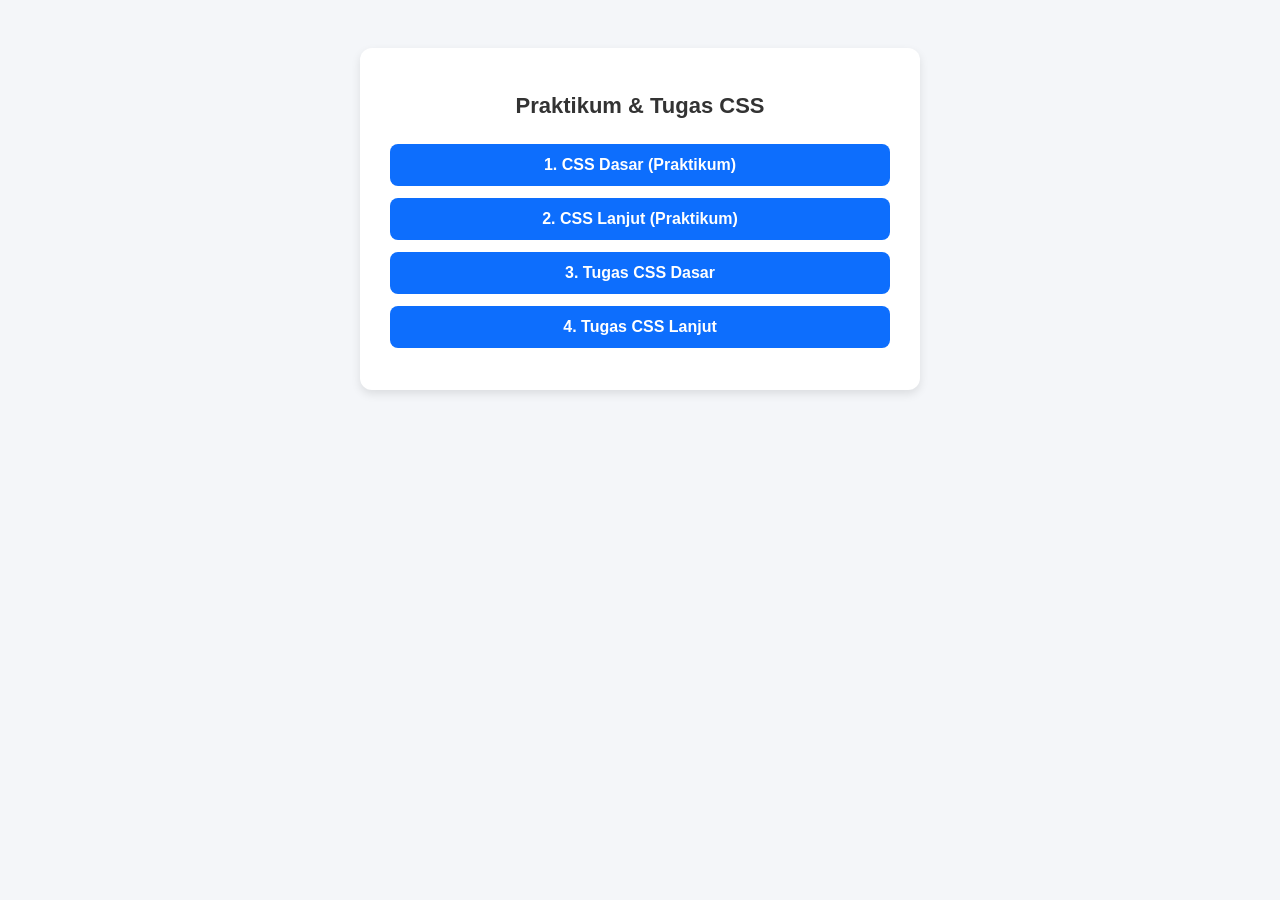
<file: index.html>
<!DOCTYPE html>
<html lang="id">
<head>
    <meta charset="UTF-8">
    <meta name="viewport" content="width=device-width, initial-scale=1.0">
    <title>Daftar Tugas & Praktikum CSS</title>
    <style>
        body {
            font-family: Arial, sans-serif;
            background-color: #f4f6f9;
            padding: 40px 20px;
            text-align: center;
        }
        .container {
            max-width: 500px;
            margin: 0 auto;
            background: white;
            padding: 30px;
            border-radius: 12px;
            box-shadow: 0 4px 10px rgba(0,0,0,0.1);
        }
        h1 {
            font-size: 22px;
            color: #333;
            margin-bottom: 25px;
        }
        .btn {
            display: block;
            padding: 12px 20px;
            margin: 12px 0;
            background-color: #0d6efd;
            color: white;
            text-decoration: none;
            border-radius: 8px;
            font-weight: bold;
            transition: 0.2s;
        }
        .btn:hover {
            background-color: #0b5ed7;
        }
    </style>
</head>
<body>

    <div class="container">
        <h1>Praktikum & Tugas CSS</h1>
        <a class="btn" href="./CSS Dasar/aturan_dasar_css.html" target="_blank">1. CSS Dasar (Praktikum)</a>
        <a class="btn" href="./CSS Lanjut/index.html" target="_blank">2. CSS Lanjut (Praktikum)</a>
        <a class="btn" href="./Tugas CSS Dasar/horizontal_nav.html" target="_blank">3. Tugas CSS Dasar</a>
        <a class="btn" href="./Tugas CSS Lanjut/index.html" target="_blank">4. Tugas CSS Lanjut</a>
    </div>

</body>
</html>
</file>
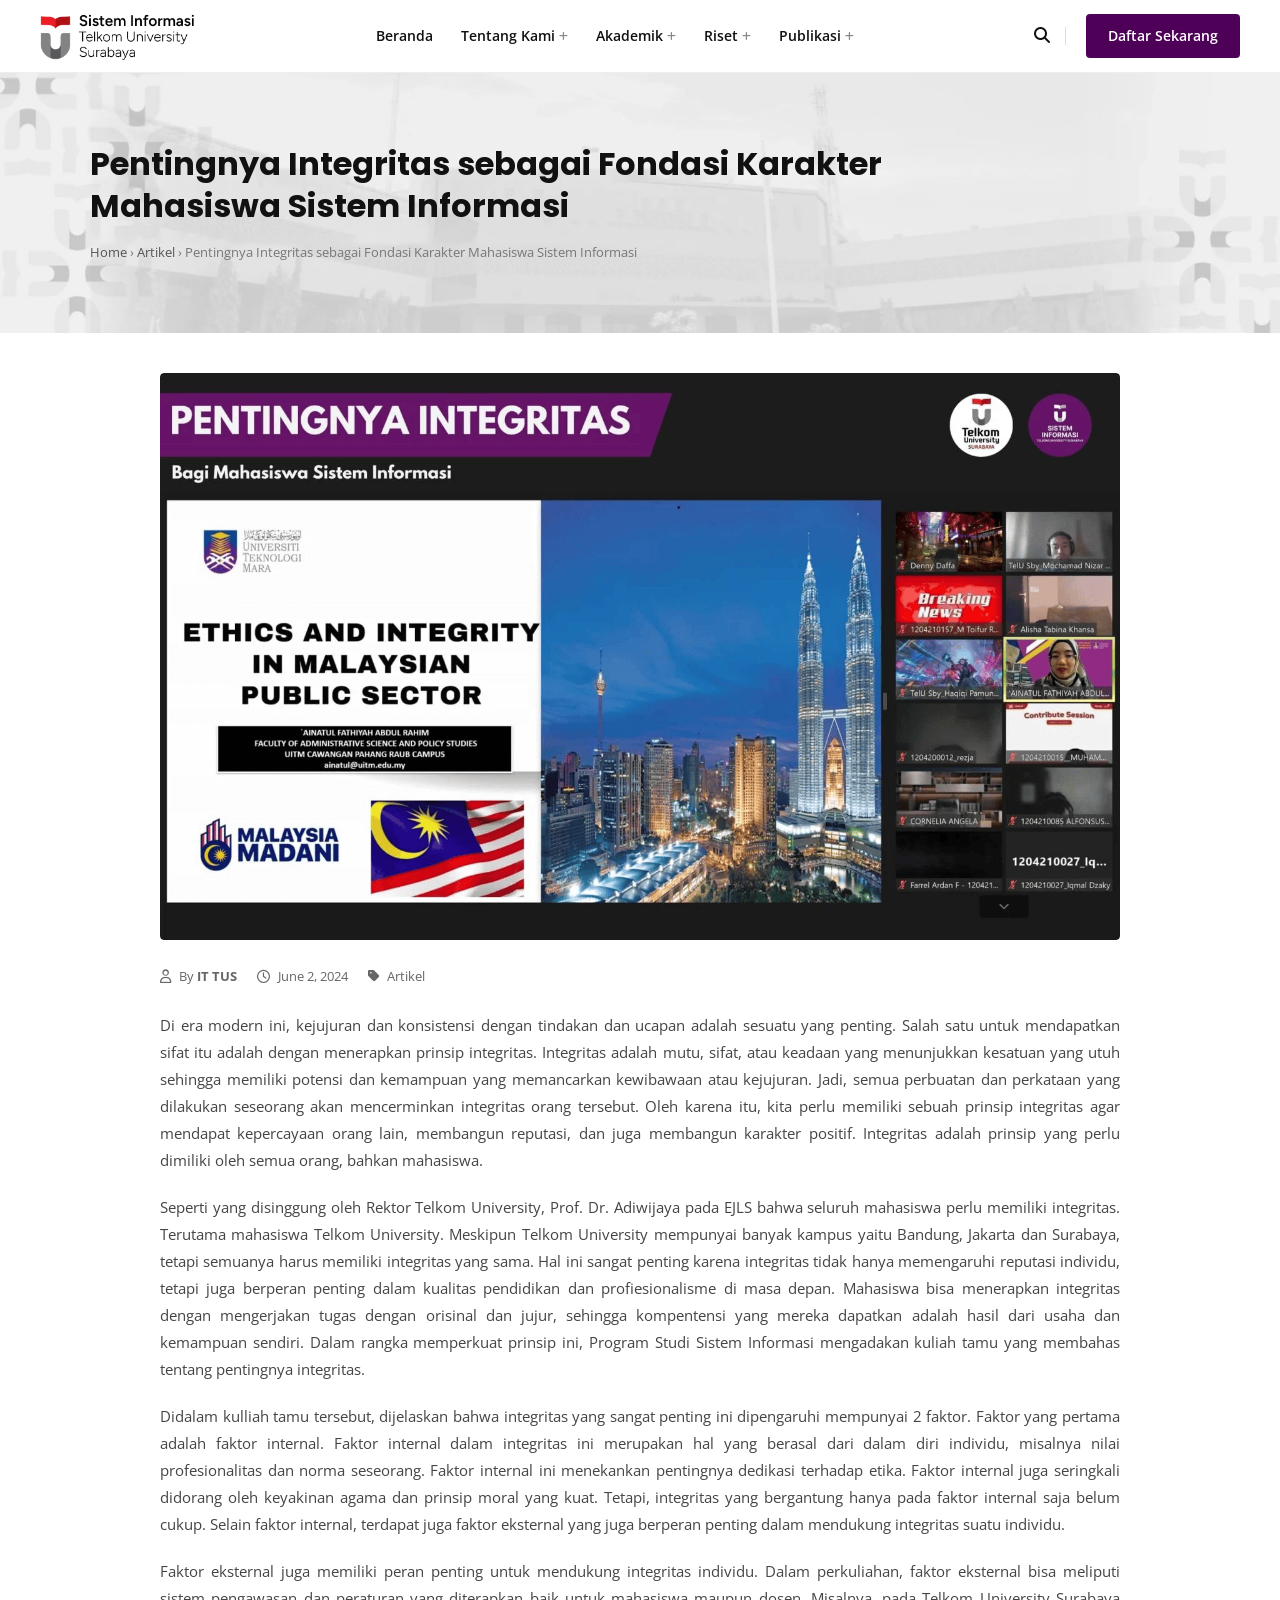
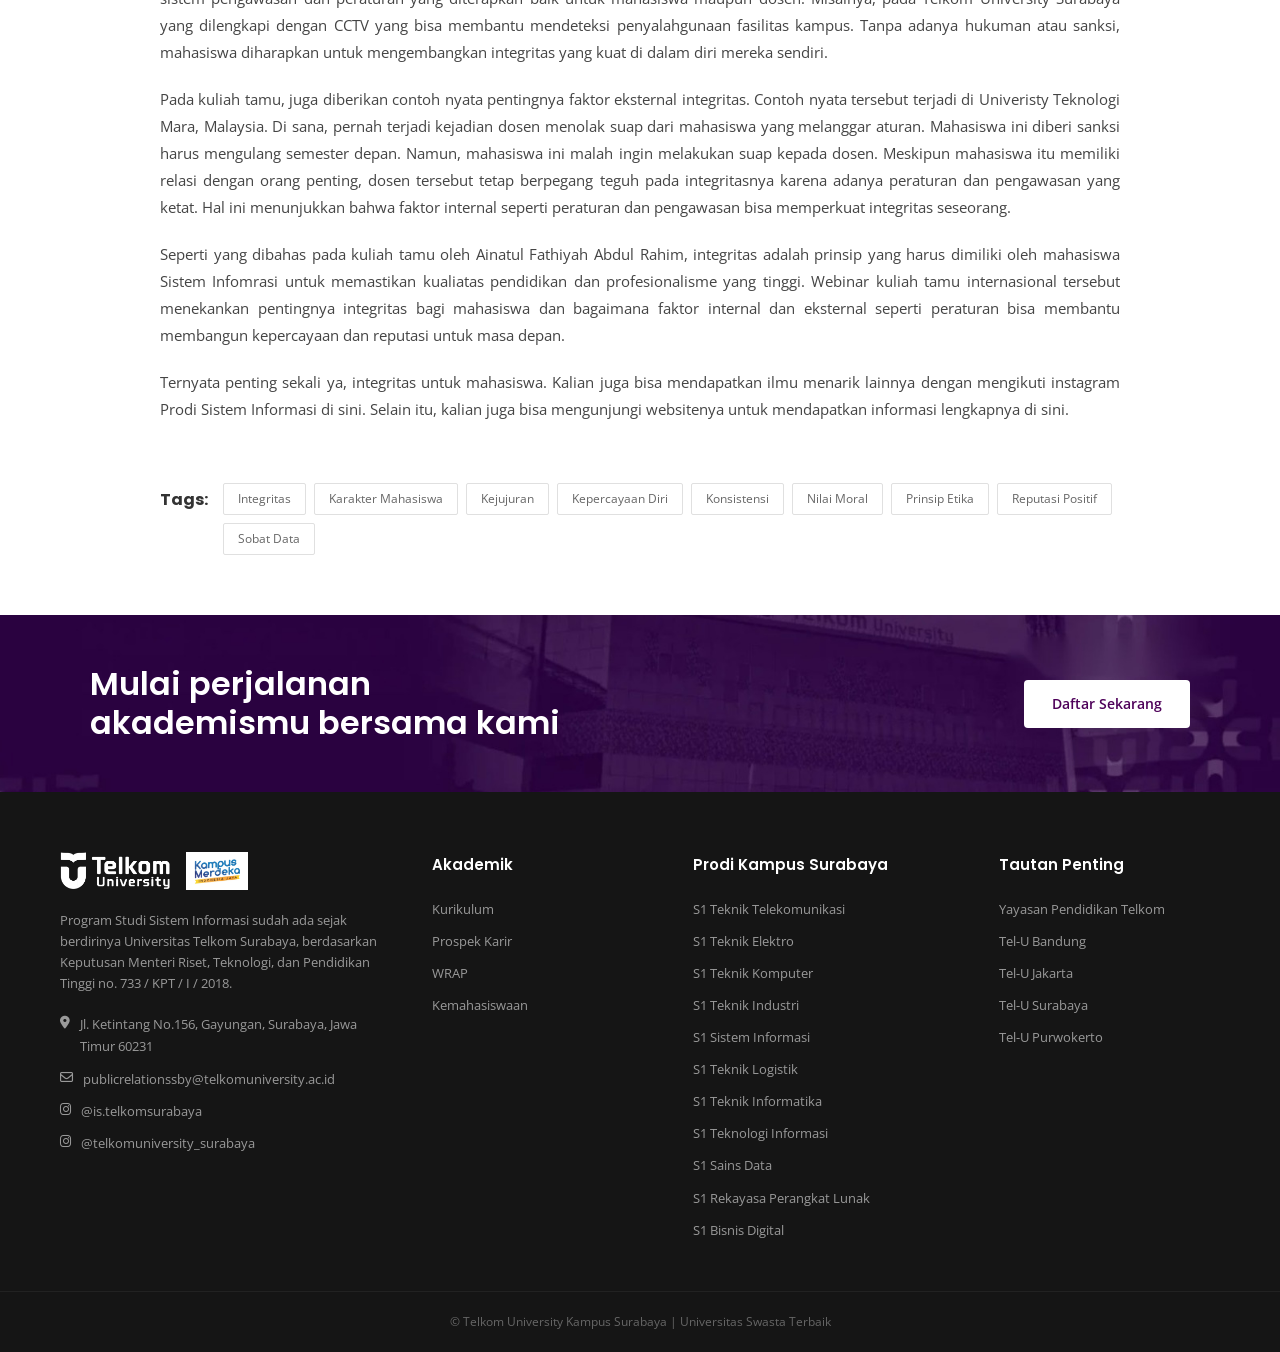
<file: Tugas CSS Lanjut/index.html>
<!DOCTYPE html>
<html lang="id">
<head>
    <meta charset="UTF-8">
    <meta name="viewport" content="width=device-width, initial-scale=1.0">
    <title>Pentingnya Integritas sebagai Fondasi Karakter Mahasiswa Sistem Informasi</title>
    <link rel="preconnect" href="https://fonts.googleapis.com">
    <link rel="preconnect" href="https://fonts.gstatic.com" crossorigin>
    <link href="https://fonts.googleapis.com/css2?family=Open+Sans:ital,wght@0,400;0,600;0,700;1,400&family=Poppins:wght@500;600;700&display=swap" rel="stylesheet">
    <link rel="stylesheet" href="https://cdnjs.cloudflare.com/ajax/libs/font-awesome/6.4.0/css/all.min.css">
    <link rel="stylesheet" href="assets/style.css">
</head>
<body>

    <!--- 1. Header --->
    <header class="main-header">
        <div class="header-container">
            <div class="logo-area">
                <img src="assets/logo_SI.png" alt="Logo Sistem Informasi Telkom University Surabaya" class="logo-img">            
            </div>
            <nav class="nav-menu">
                <a href="#">Beranda</a>
                <a href="#">Tentang Kami <i class="fa-solid fa-plus icon-plus"></i></a>
                <a href="#">Akademik <i class="fa-solid fa-plus icon-plus"></i></a>
                <a href="#">Riset <i class="fa-solid fa-plus icon-plus"></i></a>
                <a href="#">Publikasi <i class="fa-solid fa-plus icon-plus"></i></a>
            </nav>

            <div class="header-right">
                <button class="search-btn"><i class="fa-solid fa-magnifying-glass"></i></button>
                <a href="#" class="btn-daftar">Daftar Sekarang</a>
            </div>
        </div>
    </header>

    <!-- 2. Hero Title Section dengan Background Overlay -->
    <section class="hero-section">
        <div class="hero-overlay"></div>
        <div class="hero-content">
            <h1>Pentingnya Integritas sebagai Fondasi Karakter Mahasiswa Sistem Informasi</h1>
            <div class="breadcrumb">
                <a href="#">Home</a> &rsaquo;
                <a href="#">Artikel</a> &rsaquo;
                <span>Pentingnya Integritas sebagai Fondasi Karakter Mahasiswa Sistem Informasi</span>
            </div>
        </div>
    </section>

    <!-- 3. Main Article Content Container -->
    <main class="content-wrapper">
        <article class="article-container">
            
            <!-- Featured Image/Banner -->
            <div class="featured-banner">
                <img src="assets/mentahan_pentingnyaintegritas.png" alt="Pentingnya Integritas Bagi Mahasiswa Sistem Informasi">
            </div>

            <!-- Meta Post Info -->
            <div class="post-meta">
                <span><i class="fa-regular fa-user"></i> By <strong>IT TUS</strong></span>
                <span><i class="fa-regular fa-clock"></i> June 2, 2024</span>
                <span><i class="fa-solid fa-tag"></i> Artikel</span>
            </div>

            <!-- Paragraf Isi Artikel -->
            <div class="article-text">
                <p>Di era modern ini, kejujuran dan konsistensi dengan tindakan dan ucapan adalah sesuatu yang penting. Salah satu untuk mendapatkan sifat itu adalah dengan menerapkan prinsip integritas. Integritas adalah mutu, sifat, atau keadaan yang menunjukkan kesatuan yang utuh sehingga memiliki potensi dan kemampuan yang memancarkan kewibawaan atau kejujuran. Jadi, semua perbuatan dan perkataan yang dilakukan seseorang akan mencerminkan integritas orang tersebut. Oleh karena itu, kita perlu memiliki sebuah prinsip integritas agar mendapat kepercayaan orang lain, membangun reputasi, dan juga membangun karakter positif. Integritas adalah prinsip yang perlu dimiliki oleh semua orang, bahkan mahasiswa.</p>

                <p>Seperti yang disinggung oleh Rektor Telkom University, Prof. Dr. Adiwijaya pada EJLS bahwa seluruh mahasiswa perlu memiliki integritas. Terutama mahasiswa Telkom University. Meskipun Telkom University mempunyai banyak kampus yaitu Bandung, Jakarta dan Surabaya, tetapi semuanya harus memiliki integritas yang sama. Hal ini sangat penting karena integritas tidak hanya memengaruhi reputasi individu, tetapi juga berperan penting dalam kualitas pendidikan dan profiesionalisme di masa depan. Mahasiswa bisa menerapkan integritas dengan mengerjakan tugas dengan orisinal dan jujur, sehingga kompentensi yang mereka dapatkan adalah hasil dari usaha dan kemampuan sendiri. Dalam rangka memperkuat prinsip ini, Program Studi Sistem Informasi mengadakan kuliah tamu yang membahas tentang pentingnya integritas.</p>
                
                <p>Didalam kulliah tamu tersebut, dijelaskan bahwa integritas yang sangat penting ini dipengaruhi mempunyai 2 faktor. Faktor yang pertama adalah faktor internal. Faktor internal dalam integritas ini merupakan hal yang berasal dari dalam diri individu, misalnya nilai profesionalitas dan norma seseorang. Faktor internal ini menekankan pentingnya dedikasi terhadap etika. Faktor internal juga seringkali didorang oleh keyakinan agama dan prinsip moral yang kuat. Tetapi, integritas yang bergantung hanya pada faktor internal saja belum cukup. Selain faktor internal, terdapat juga faktor eksternal yang juga berperan penting dalam mendukung integritas suatu individu.</p>
                
                <p>Faktor eksternal juga memiliki peran penting untuk mendukung integritas individu. Dalam perkuliahan, faktor eksternal bisa meliputi sistem pengawasan dan peraturan yang diterapkan baik untuk mahasiswa maupun dosen. Misalnya, pada Telkom University Surabaya yang dilengkapi dengan CCTV yang bisa membantu mendeteksi penyalahgunaan fasilitas kampus. Tanpa adanya hukuman atau sanksi, mahasiswa diharapkan untuk mengembangkan integritas yang kuat di dalam diri mereka sendiri.</p>
                
                <p>Pada kuliah tamu, juga diberikan contoh nyata pentingnya faktor eksternal integritas. Contoh nyata tersebut terjadi di Univeristy Teknologi Mara, Malaysia. Di sana, pernah terjadi kejadian dosen menolak suap dari mahasiswa yang melanggar aturan. Mahasiswa ini diberi sanksi harus mengulang semester depan. Namun, mahasiswa ini malah ingin melakukan suap kepada dosen. Meskipun mahasiswa itu memiliki relasi dengan orang penting, dosen tersebut tetap berpegang teguh pada integritasnya karena adanya peraturan dan pengawasan yang ketat. Hal ini menunjukkan bahwa faktor internal seperti peraturan dan pengawasan bisa memperkuat integritas seseorang.</p>

                <p>Seperti yang dibahas pada kuliah tamu oleh Ainatul Fathiyah Abdul Rahim, integritas adalah prinsip yang harus dimiliki oleh mahasiswa Sistem Infomrasi untuk memastikan kualiatas pendidikan dan profesionalisme yang tinggi. Webinar kuliah tamu internasional tersebut menekankan pentingnya integritas bagi mahasiswa dan bagaimana faktor internal dan  eksternal seperti peraturan bisa membantu membangun kepercayaan dan reputasi untuk masa depan.</p>

                <p>Ternyata penting sekali ya, integritas untuk mahasiswa. Kalian juga bisa mendapatkan ilmu menarik lainnya dengan mengikuti instagram Prodi Sistem Informasi di sini. Selain itu, kalian juga bisa mengunjungi websitenya untuk mendapatkan informasi lengkapnya di sini.</p>
            </div>

            <!-- Section Tags -->
            <div class="tags-section">
                <span class="tag-title">Tags:</span>
                <div class="tags-list">
                    <a href="#">Integritas</a>
                    <a href="#">Karakter Mahasiswa</a>
                    <a href="#">Kejujuran</a>
                    <a href="#">Kepercayaan Diri</a>
                    <a href="#">Konsistensi</a>
                    <a href="#">Nilai Moral</a>
                    <a href="#">Prinsip Etika</a>
                    <a href="#">Reputasi Positif</a>
                    <a href="#">Sobat Data</a>
                </div>
            </div>

        </article>
    </main>

    <!-- 4. CTA Banner (Mulai Perjalanan Akademismu) -->
    <section class="cta-banner">
        <div class="cta-container">
            <h2>Mulai perjalanan<br>akademismu bersama kami</h2>
            <a href="#" class="btn-cta">Daftar Sekarang</a>
        </div>
    </section>

    <!-- 5. Main Footer Grid -->
    <footer class="site-footer">
        <div class="footer-container">
            <!-- Kolom 1: Profil Prodi -->
            <div class="footer-col brand-col">
                <div class="footer-logos">
                    <img src="assets/logo_Telu.png" alt="Logo Telkom University" class="logo-telu">
                    <img src="assets/logo_kampusmerdeka.png" alt="Logo Kampus Merdeka" class="logo-merdeka">
                </div>
                <p class="desc">Program Studi Sistem Informasi sudah ada sejak berdirinya Universitas Telkom Surabaya, berdasarkan Keputusan Menteri Riset, Teknologi, dan Pendidikan Tinggi no. 733 / KPT / I / 2018.</p>
                
                <ul class="contact-info">
                    <li><i class="fa-solid fa-location-dot"></i> Jl. Ketintang No.156, Gayungan, Surabaya, Jawa Timur 60231</li>
                    <li><i class="fa-regular fa-envelope"></i> publicrelationssby@telkomuniversity.ac.id</li>
                    <li><i class="fa-brands fa-instagram"></i> @is.telkomsurabaya</li>
                    <li><i class="fa-brands fa-instagram"></i> @telkomuniversity_surabaya</li>
                </ul>
            </div>

            <!-- Kolom 2: Akademik -->
            <div class="footer-col">
                <h3>Akademik</h3>
                <ul>
                    <li><a href="#">Kurikulum</a></li>
                    <li><a href="#">Prospek Karir</a></li>
                    <li><a href="#">WRAP</a></li>
                    <li><a href="#">Kemahasiswaan</a></li>
                </ul>
            </div>

            <!-- Kolom 3: Prodi Kampus Surabaya -->
            <div class="footer-col">
                <h3>Prodi Kampus Surabaya</h3>
                <ul>
                    <li><a href="#">S1 Teknik Telekomunikasi</a></li>
                    <li><a href="#">S1 Teknik Elektro</a></li>
                    <li><a href="#">S1 Teknik Komputer</a></li>
                    <li><a href="#">S1 Teknik Industri</a></li>
                    <li><a href="#">S1 Sistem Informasi</a></li>
                    <li><a href="#">S1 Teknik Logistik</a></li>
                    <li><a href="#">S1 Teknik Informatika</a></li>
                    <li><a href="#">S1 Teknologi Informasi</a></li>
                    <li><a href="#">S1 Sains Data</a></li>
                    <li><a href="#">S1 Rekayasa Perangkat Lunak</a></li>
                    <li><a href="#">S1 Bisnis Digital</a></li>
                </ul>
            </div>

            <!-- Kolom 4: Tautan Penting -->
            <div class="footer-col">
                <h3>Tautan Penting</h3>
                <ul>
                    <li><a href="#">Yayasan Pendidikan Telkom</a></li>
                    <li><a href="#">Tel-U Bandung</a></li>
                    <li><a href="#">Tel-U Jakarta</a></li>
                    <li><a href="#">Tel-U Surabaya</a></li>
                    <li><a href="#">Tel-U Purwokerto</a></li>
                </ul>
            </div>
        </div>

        <!-- Copyright Bar Bottom -->
        <div class="copyright-bar">
            <p>&copy; Telkom University Kampus Surabaya | Universitas Swasta Terbaik</p>
        </div>
    </footer>

</body>
</html>
</file>
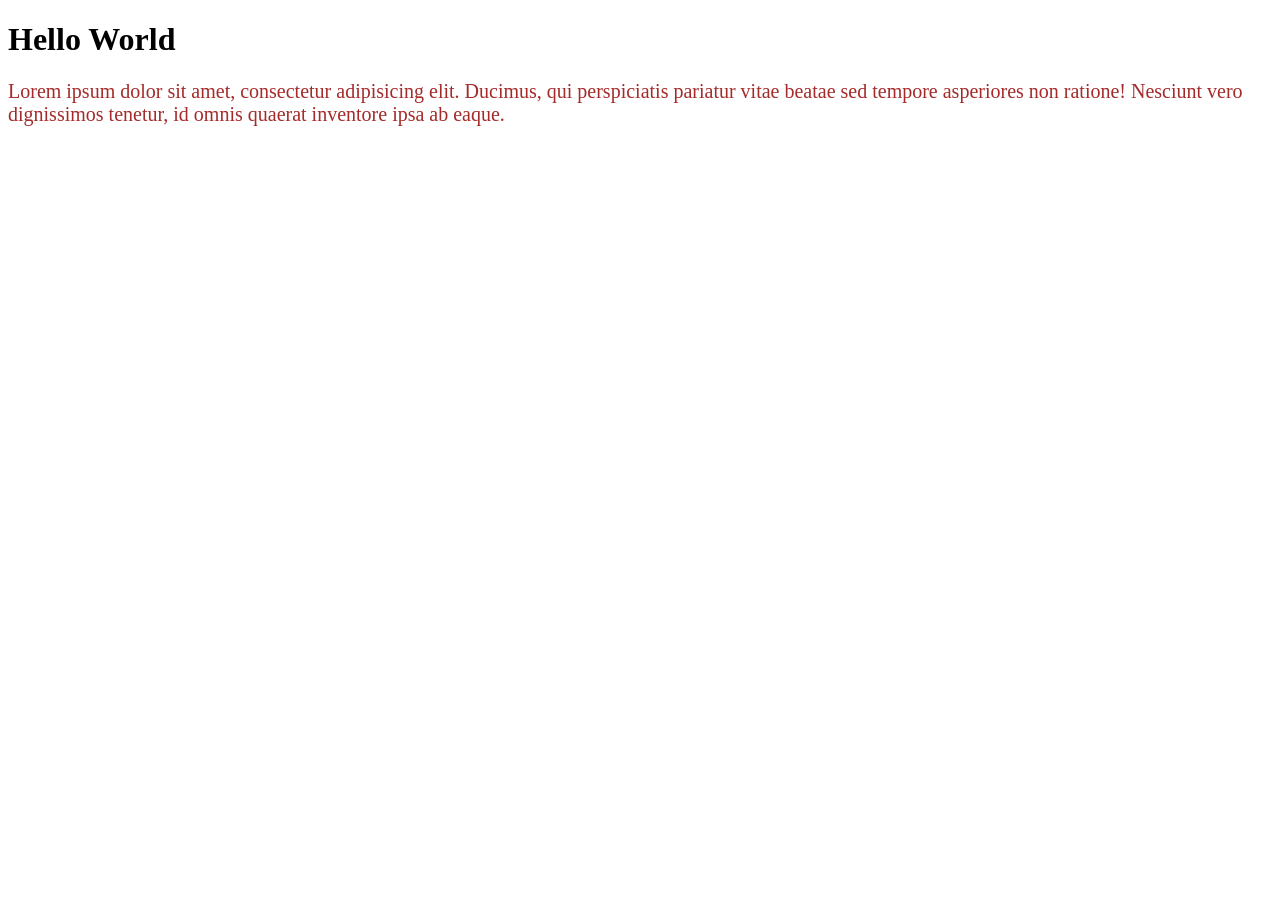
<file: CSS Dasar/aturan_dasar_css.html>
<!DOCTYPE html>
<html lang="en">
<head>
    <meta charset="UTF-8">
    <meta http-equiv="X-UA-Compatible" content="IE-edge">
    <meta name="viewport" content="width=device-width, initial-scale=1.0">
    <title>Aturan Dasar CSS</title>
    <style>
        /* case-insensitive, whitespace diabaikan, commnet */
        p { font-size: 20px; color: brown; margin: 0; }
        p {
            FONT-size: 20px; /* Ukuran font */
            color: brown; /* Warna font */
            margin: 0; /* Margin font */
        }
    </style>
</head>
<body>
    <h1>Hello World</h1>
    <p>Lorem ipsum dolor sit amet, consectetur adipisicing elit. Ducimus, qui perspiciatis pariatur vitae beatae sed tempore asperiores non ratione! Nesciunt vero dignissimos tenetur, id omnis quaerat inventore ipsa ab eaque.</p>
</body>
</html>
</file>
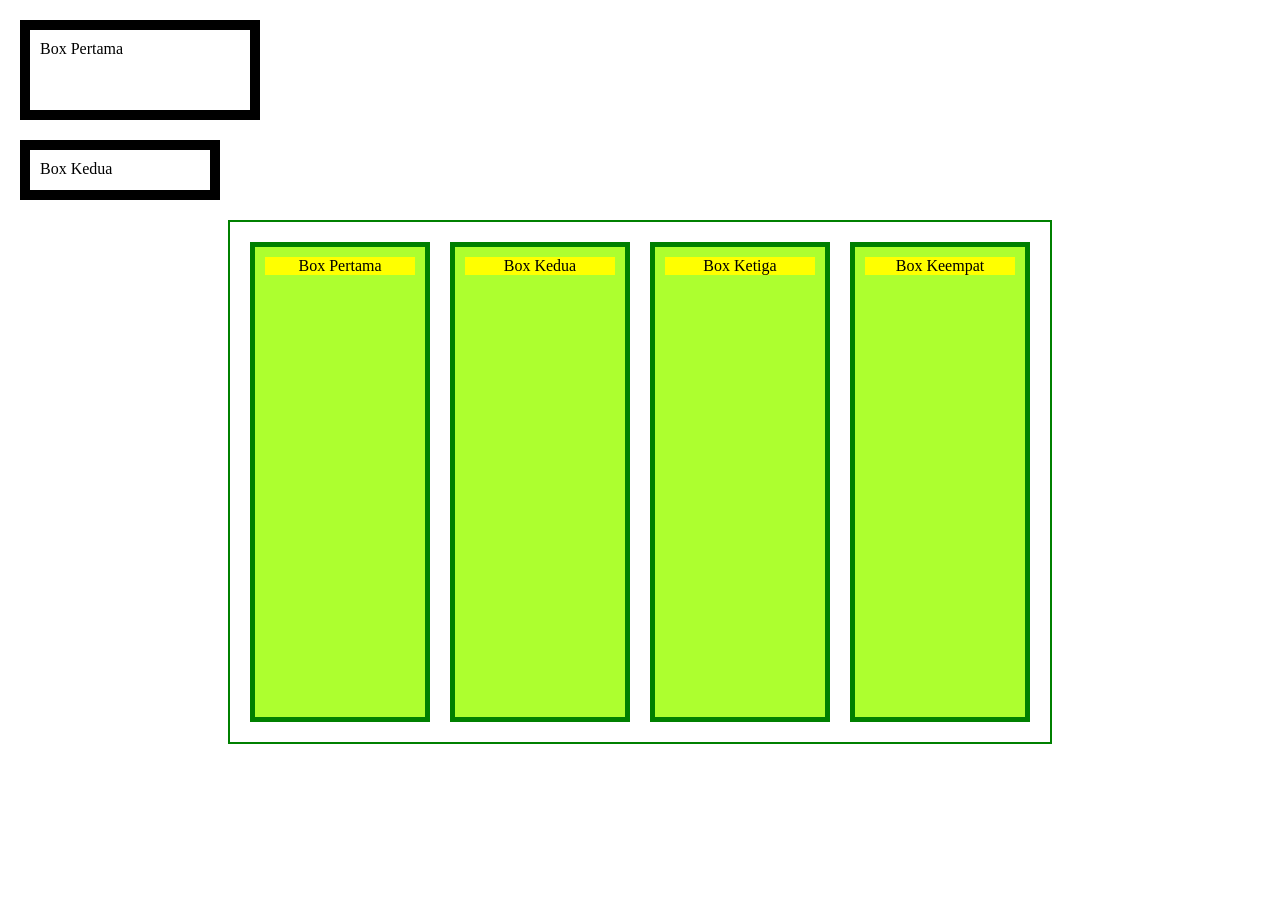
<file: CSS Dasar/box_model.html>
<!DOCTYPE html>
<html lang="id">
<head>
    <meta charset="UTF-8">
    <meta http-equiv="X-UA-Compatible" content="IE=edge">
    <meta name="viewport" content="width=device-width, initial-scale=1.0">
    <title>CSS Box Model</title>

    <style>
        * {
            margin: 0;
            padding: 0;
        }

        div {
            width: 200px;
            height: 60px;
            padding: 10px;
            border: 10px solid black;
            margin: 20px;
        }
        
        .satu { box-sizing: content-box; }
        .dua  { box-sizing: border-box;  }

        div.container {
            margin: 0 auto;
            width: 800px;
            height: 500px;
            border: 2px solid green;
        }
        p {
            background-color: yellow;
        }
        .box{
            width: 180px;
            height: 480px;
            padding: 10px;
            border: 5px solid green;
            margin: 10px;
            float: left;
            background-color: GreenYellow;
            text-align: center;
            box-sizing: border-box;
        }
    </style>
</head>
<body>
    <div class="satu">Box Pertama</div>
    <div class="dua">Box Kedua</div>
    <div class="container">
        <div class="box"><p>Box Pertama</p></div>
        <div class="box"><p>Box Kedua</p></div>
        <div class="box"><p>Box Ketiga</p></div>
        <div class="box"><p>Box Keempat</p></div>
    </div>
</body>
</html>
</file>
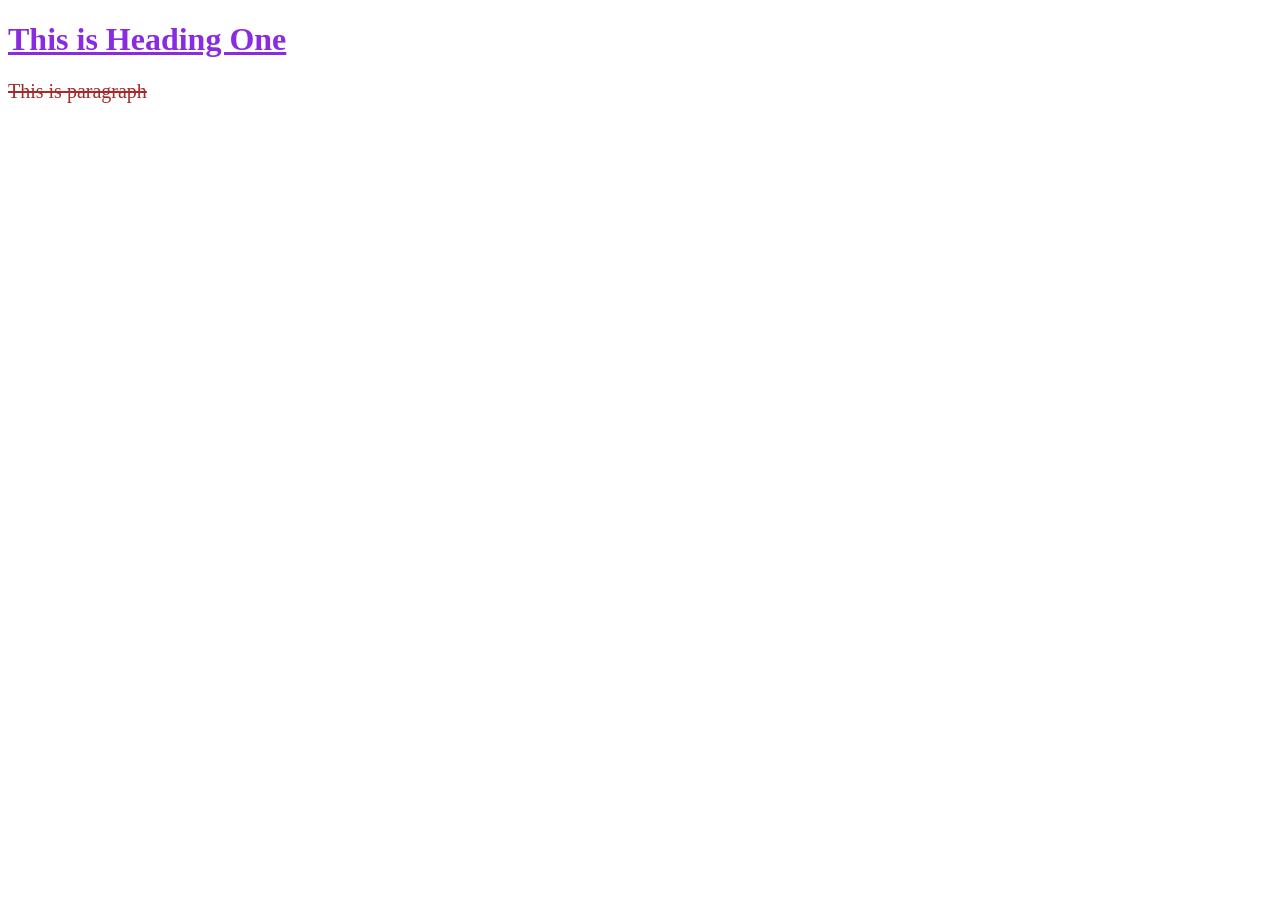
<file: CSS Dasar/inline_css.html>
<!DOCTYPE html>
<html lang="en">
<head>
    <meta charset="UTF-8">
    <meta http-equiv="X-UA-Compatible" content="IE=edge">
    <meta name="viewport" content="width=device-width, initial-scale=1.0">
    <title>Inline CSS</title>
</head>
<body>
    <!-- Inline CSS -->
    <h1 style="color: blueviolet; text-decoration: underline;">This is Heading One</h1>
    <p style="color: brown; font-size: 20px; text-decoration: line-through;">This is paragraph</p>
</body>
</html>
</file>
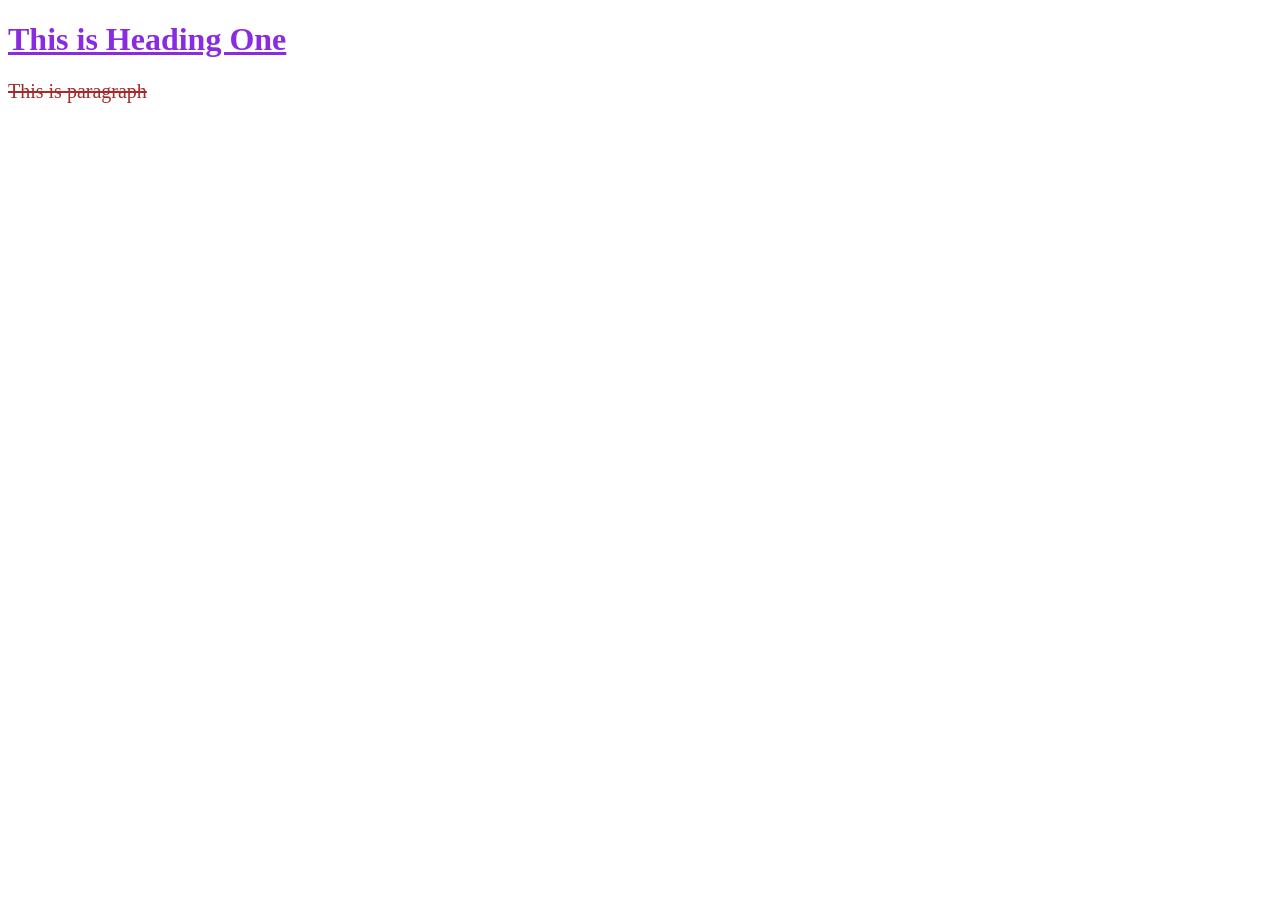
<file: CSS Dasar/internal_css.html>
<!DOCTYPE html>
<html lang="en">
<head>
    <meta charset="UTF-8">
    <meta http-equiv="X-UA-Compatible" content="IE=edge">
    <meta name="viewport" content="width=device-width, initial-scale=1.0">
    <title>Internal CSS</title>

    <!-- Internal CSS -->
    <style>
        h1 {
            color: blueviolet;
            text-decoration: underline;
        }

        p {
            color: brown;
            font-size: 20px;
            text-decoration: line-through;
        }
    </style>
</head>
<body>
    <h1>This is Heading One</h1>
    <p>This is paragraph</p>
</body>
</html>
</file>
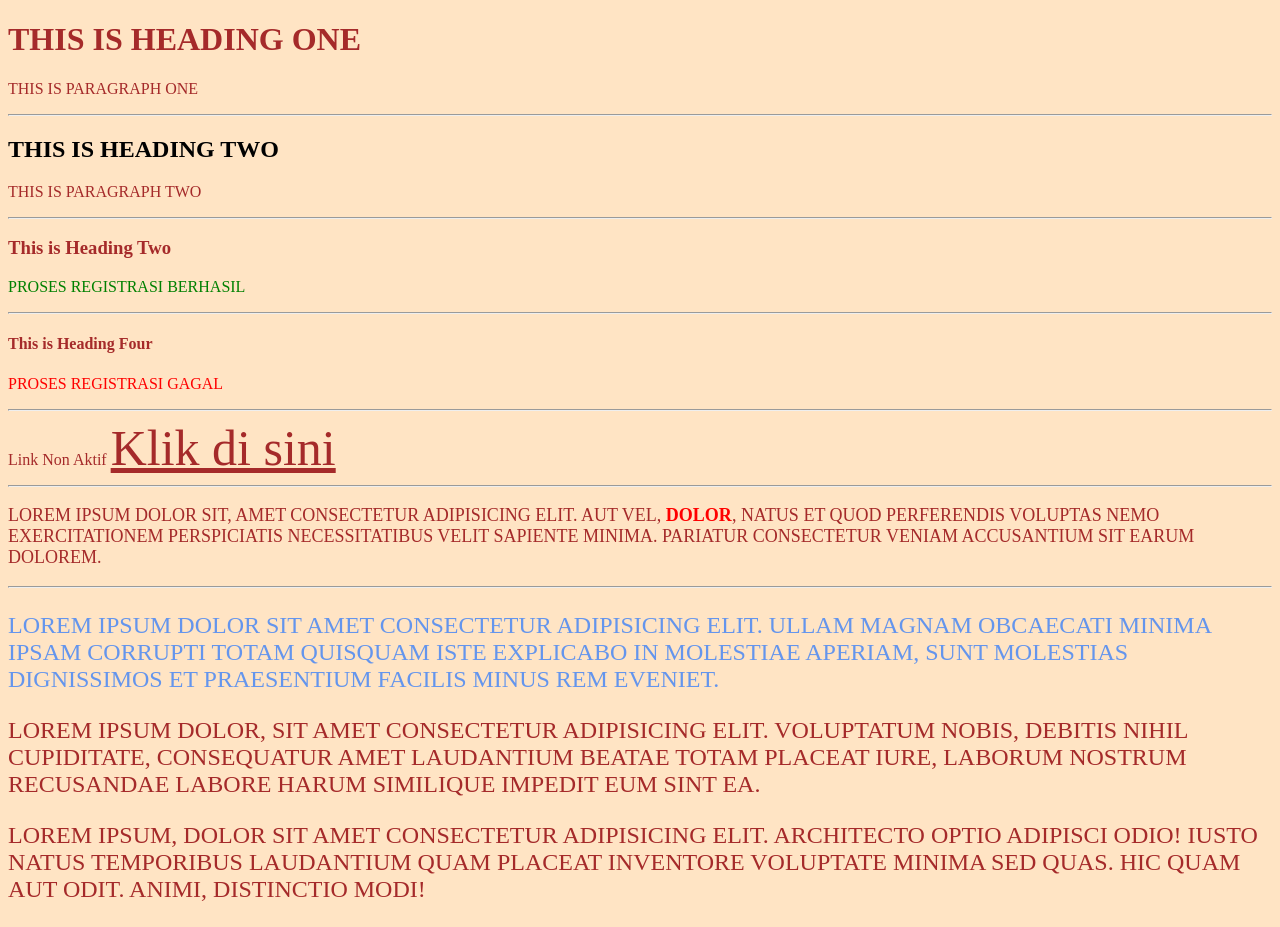
<file: CSS Dasar/selector_1.html>
<!DOCTYPE html>
<html lang="en">
<head>
    <meta charset="UTF-8">
    <meta http-equiv="X-UA-Compatible" content="IE=edge">
    <meta name="viewport" content="width=device-width, initial-scale=1.0">
    <title>CSS Selector</title>

    <style>
        /* Universal Selector */
        * {
            color: brown;
            background-color: bisque;
        }

        /* Element Selector */
        h2 {
            color: black;
        }

        /* Class Selector */
        p.success {
            color: green;
        }

        /* Id Selector */
        p#danger {
            color: red;
        }

        /* Attribute Selector */
        a[href] {
            font-size: 50px;
        }

        /* Group Selector */
        h1, h2, p {
            text-transform: uppercase;
        }

        /* Element Spesific Selector */
        p.judul {
            font-size: large;
        }

        span#important {
            color: red;
            font-weight: bold;
        }

        /* Descendant Selector */
        div p {
            font-size: x-large;
        }

        /* Child Selector */
        div > p {
            color: cornflowerblue;
        }
    </style>
</head>
<body>
    <h1>This is Heading One</h1>
    <p>This is paragraph One</p>

    <hr>

    <h2 class="judul">This is Heading Two</h2>
    <p>This is paragraph Two</p>

    <hr>

    <h3>This is Heading Two</h3>
    <p class="success">Proses Registrasi Berhasil</p>

    <hr>

    <h4>This is Heading Four</h4>
    <p id="danger">Proses Registrasi Gagal</p>

    <hr>

    <a>Link Non Aktif</a>
    <a href="https://is.ittelkom-sby.ac.id/" target="_blank">Klik di sini</a>

    <hr>

    <p class="judul">Lorem ipsum dolor sit, amet consectetur adipisicing elit. Aut vel, <span id="important">dolor</span>, natus et quod perferendis voluptas nemo exercitationem perspiciatis necessitatibus velit sapiente minima. Pariatur consectetur veniam accusantium sit earum dolorem.</p>

    <hr>
    <div>
        <p>Lorem ipsum dolor sit amet consectetur adipisicing elit. Ullam magnam obcaecati minima ipsam corrupti totam quisquam iste explicabo in molestiae aperiam, sunt molestias dignissimos et praesentium facilis minus rem eveniet.</p>
        <section>
            <p>Lorem ipsum dolor, sit amet consectetur adipisicing elit. Voluptatum nobis, debitis nihil cupiditate, consequatur amet laudantium beatae totam placeat iure, laborum nostrum recusandae labore harum similique impedit eum sint ea.</p>
            <p>Lorem ipsum, dolor sit amet consectetur adipisicing elit. Architecto optio adipisci odio! Iusto natus temporibus laudantium quam placeat inventore voluptate minima sed quas. Hic quam aut odit. Animi, distinctio modi!</p>
        </section>
    </div>
</body>
</html>
</file>
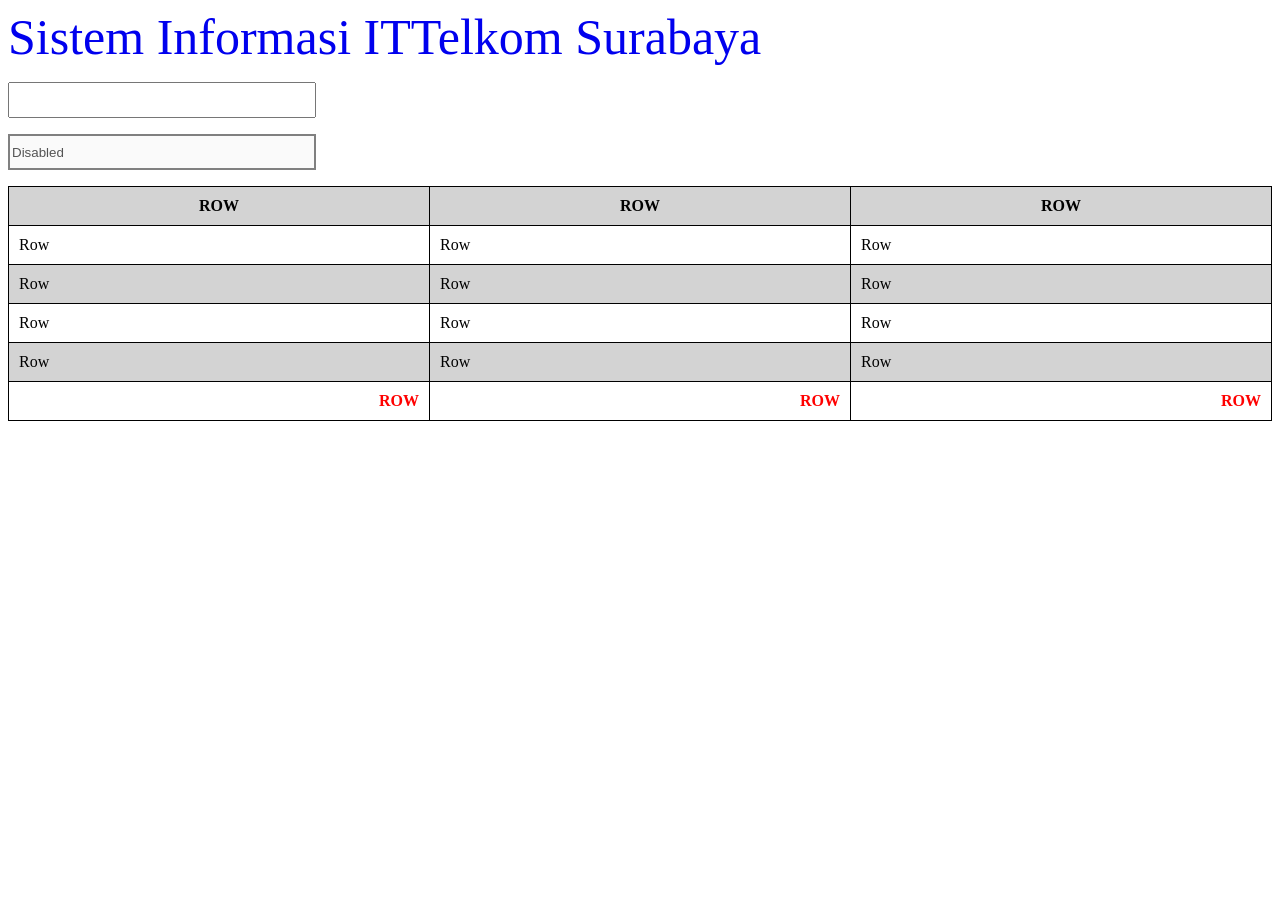
<file: CSS Dasar/selector_2.html>
<!DOCTYPE html>
<html lang="en">
<head>
    <meta charset="UTF-8">
    <meta http-equiv="X-UA-Compatible" content="IE=edge">
    <meta name="viewport" content="width=device-width, initial-scale=1.0">
    <title>CSS Selector</title>

    <style>
        a {
            font-size: 50px;
            text-decoration: none;
        }

        /* Dynamic Pseudo Class Selector */
        a:hover {
            color: cadetblue;
            text-decoration: underline;
        }

        input {
            width: 300px;
            height: 30px;
        }

        /* Dynamic Pseudo Class Selector */
        input:focus {
            border: solid 2px orange;
            outline: none;
        }

        /* State Pseudo Class Selector */
        input:disabled {
            border: solid 2px gray;
        }

        table {
            border-spacing: 0;
            border-collapse: collapse;
            width: 100%;
        }

        th, td {
            border: solid 1px black;
            padding: 10px;
        }

/* Structural Pseudo Class Selector */
        tr:first-child {
            font-weight: bold;
            text-transform: uppercase;
            text-align: center;
        }

        tr:last-child {
            font-weight: bold;
            text-transform: uppercase;
            text-align: right;
            color: red;
        }

        tr:nth-child(odd) {
            background-color: lightgrey
        }

        tr:nth-child(even) {
            background-color: white;
        }
    </style>
</head>
<body>
    <a href="https://is.ittelkom-sby.ac.id/">Sistem Informasi ITTelkom Surabaya</a>

    <p><input type="text"></p>
    <p><input type="text" disabled value="Disabled"></p>

    <table style="border: 1;">
        <tr>
            <td>Row</td>
            <td>Row</td>
            <td>Row</td>
        </tr>
        <tr>
            <td>Row</td>
            <td>Row</td>
            <td>Row</td>
        </tr>
        <tr>
            <td>Row</td>
            <td>Row</td>
            <td>Row</td>
        </tr>
        <tr>
            <td>Row</td>
            <td>Row</td>
            <td>Row</td>
        </tr>
        <tr>
            <td>Row</td>
            <td>Row</td>
            <td>Row</td>
        </tr>
        <tr>
            <td>Row</td>
            <td>Row</td>
            <td>Row</td>
        </tr>
    </table>
</body>
</html>
</file>
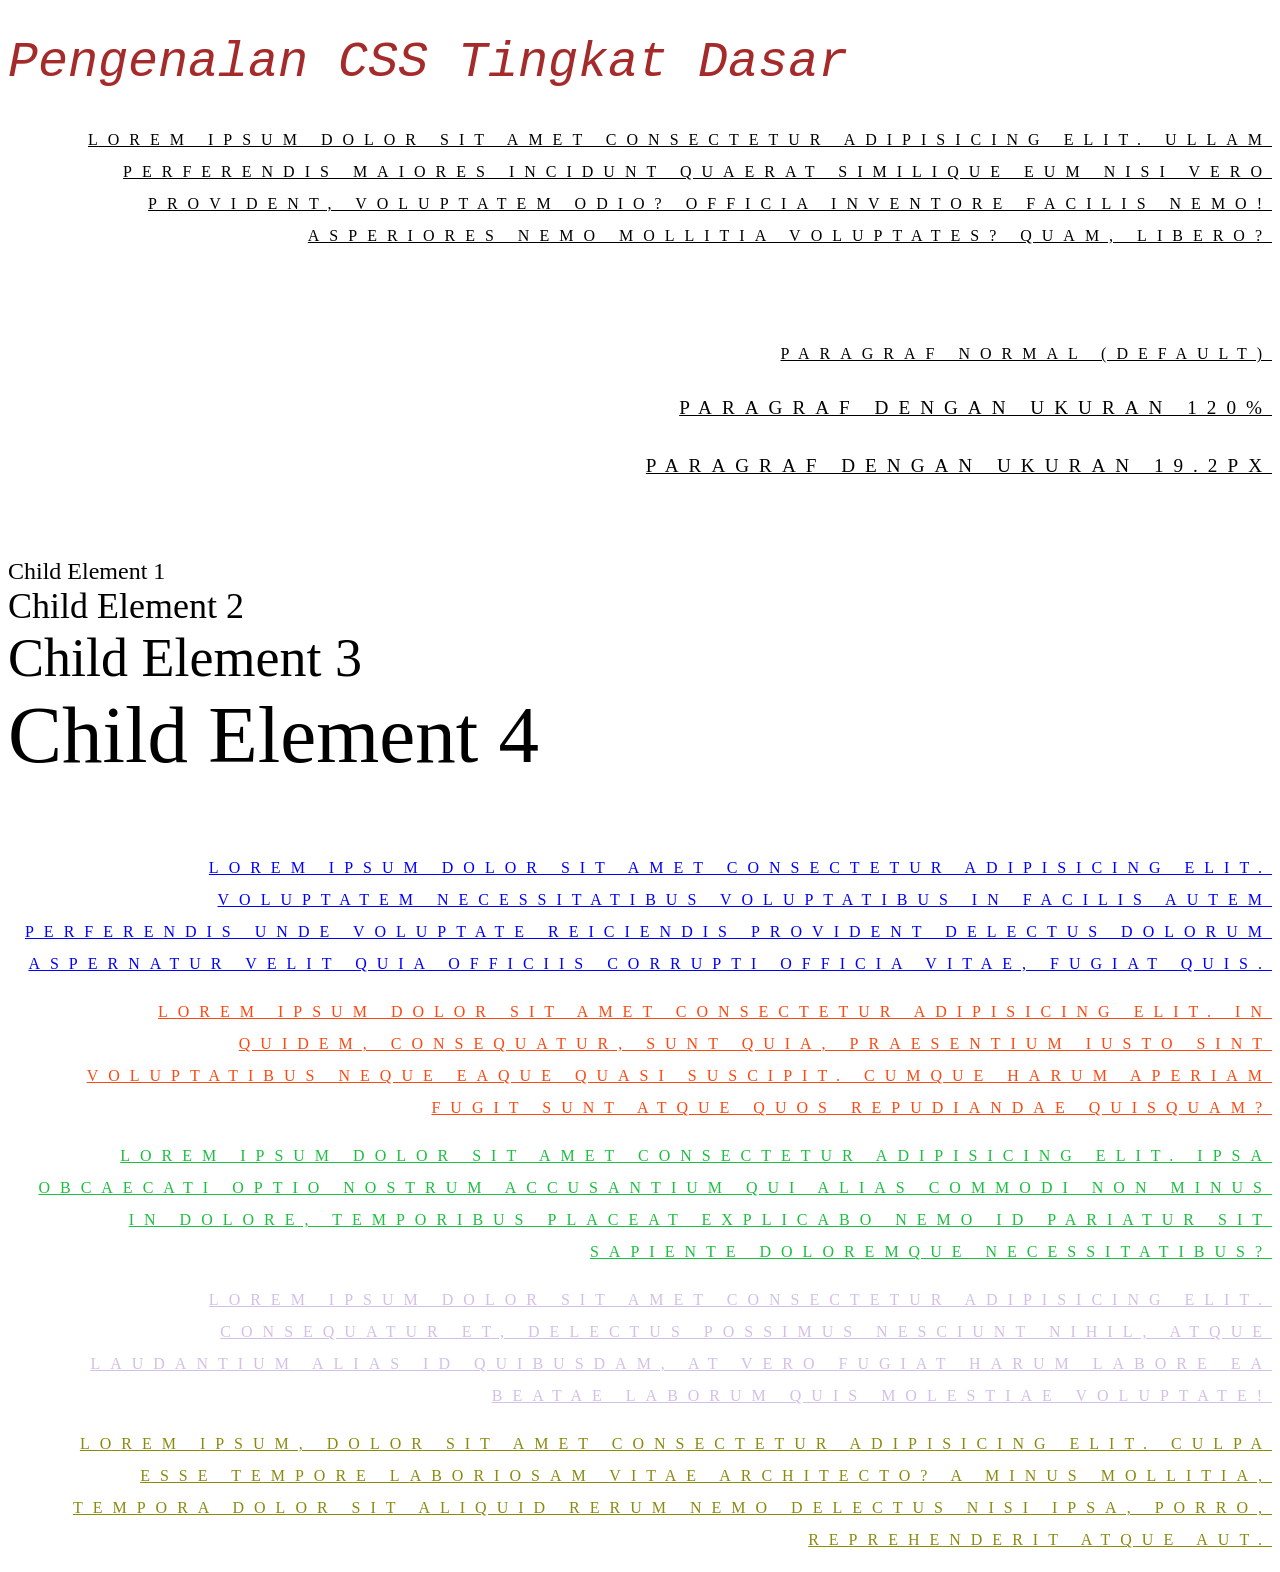
<file: CSS Dasar/typography.html>
<!DOCTYPE html>
<html lang="en">
<head>
    <meta charset="UTF-8">
    <meta http-equiv="X-UA-Compatible" content="IE=edge">
    <meta name="viewport" content="width=device-width, initial-scale=1.0">
    <title>Typography</title>

    <style>
        h1 {
            font-family:'Courier New', Courier, monospace;
            font-size: 50px;
            color: brown;
            font-weight: lighter;
            font-style: italic;
        }

        p {
            text-decoration: underline;
            text-transform: uppercase;
            text-align: right;
            line-height: 2;
            letter-spacing: 10px;
        }

        p.persen { font-size: 120%;   }
        p.pixel  { font-size: 19.2px; }

        body { font-size: 16px; }
        div { font-size: 1.5em; }

        p.keyword { color: blue; }
        p#rgb { color: #fc4912; }
        p.rgb { color: rgb(29, 191, 64); }
        p.rgba { color: rgba(118, 52, 181, 0.313) }
        p.hsl { color: hsl(60, 80%, 30%); }
    </style>
</head>
<body>
    <h1>Pengenalan CSS Tingkat Dasar</h1>
    <p>Lorem ipsum dolor sit amet consectetur adipisicing elit. Ullam perferendis maiores incidunt quaerat similique eum nisi vero provident, voluptatem odio? Officia inventore facilis nemo! Asperiores nemo mollitia voluptates? Quam, libero?</p>

    <br><br><br>

    <p>Paragraf normal (default)</p>
    <p class="persen">Paragraf dengan ukuran 120%</p>
    <p class="pixel">Paragraf dengan ukuran 19.2px</p>

    <br><br><br>

    <div>Child Element 1
        <div>Child Element 2
            <div>Child Element 3
                <div>Child Element 4
                </div>
            </div>
        </div>
    </div>

    <br><br><br>
    
    <p class="keyword">Lorem ipsum dolor sit amet consectetur adipisicing elit. Voluptatem necessitatibus voluptatibus in facilis autem perferendis unde voluptate reiciendis provident delectus dolorum aspernatur velit quia officiis corrupti officia vitae, fugiat quis.</p>
    <p id="rgb">Lorem ipsum dolor sit amet consectetur adipisicing elit. In quidem, consequatur, sunt quia, praesentium iusto sint voluptatibus neque eaque quasi suscipit. Cumque harum aperiam fugit sunt atque quos repudiandae quisquam?</p>
    <p class="rgb">Lorem ipsum dolor sit amet consectetur adipisicing elit. Ipsa obcaecati optio nostrum accusantium qui alias commodi non minus in dolore, temporibus placeat explicabo nemo id pariatur sit sapiente doloremque necessitatibus?</p>
    <p class="rgba">Lorem ipsum dolor sit amet consectetur adipisicing elit. Consequatur et, delectus possimus nesciunt nihil, atque laudantium alias id quibusdam, at vero fugiat harum labore ea beatae laborum quis molestiae voluptate!</p>
    <p class="hsl">Lorem ipsum, dolor sit amet consectetur adipisicing elit. Culpa esse tempore laboriosam vitae architecto? A minus mollitia, tempora dolor sit aliquid rerum nemo delectus nisi ipsa, porro, reprehenderit atque aut.</p>
</body>
</html>
</file>
<file: Tugas CSS Lanjut/assets/style.css>
* {
    margin: 0;
    padding: 0;
    box-sizing: border-box;
}

:root {
    --purple-primary: #4e0059;
    --purple-dark: #37003f;
    --text-black: #111111;
    --text-body: #555555;
    --text-gray: #888888;
    --bg-footer: #151515;
    --font-heading: 'Poppins', sans-serif;
    --font-body: 'Open Sans', sans-serif;
}

body {
    font-family: var(--font-body);
    color: var(--text-body);
    background-color: #ffffff;
    line-height: 1.7;
}

a {
    text-decoration: none;
    color: inherit;
}

/* === 1. HEADER & NAVBAR === */
.main-header {
    background-color: #ffffff;
    position: sticky;
    top: 0;
    z-index: 1000;
    border-bottom: 1px solid #eeeeee;
}

.header-container {
    max-width: 1240px;
    margin: 0 auto;
    padding: 12px 20px;
    display: flex;
    justify-content: space-between;
    align-items: center;
}

.logo-img {
    height: 48px;
    width: auto;
    display: block;
}

.nav-menu {
    display: flex;
    gap: 28px;
}

.nav-menu a {
    font-family: var(--font-body);
    font-size: 14px;
    font-weight: 600;
    color: var(--text-black);
    display: flex;
    align-items: center;
    gap: 4px;
}

.nav-menu a:hover {
    color: var(--purple-primary);
}

.icon-plus {
    font-size: 10px;
    color: var(--text-gray);
}

.header-right {
    display: flex;
    align-items: center;
    gap: 20px;
}

.search-btn {
    background: none;
    border: none;
    font-size: 16px;
    color: var(--text-black);
    cursor: pointer;
    padding-right: 15px;
    border-right: 1px solid #dddddd;
}

.btn-daftar {
    background-color: var(--purple-primary);
    color: #ffffff;
    font-family: var(--font-body);
    font-size: 14px;
    font-weight: 600;
    padding: 10px 22px;
    border-radius: 4px;
    transition: background-color 0.3s ease;
}

.btn-daftar:hover {
    background-color: var(--purple-dark);
}

/* === 2. HERO SECTION === */
.hero-section {
    position: relative;
    background-image: url('mentahan\ abu.png');
    background-size: cover;
    background-position: center;
    padding: 70px 20px;
    color: #111111;
}

.hero-overlay {
    display: none;
}

.hero-content {
    position: relative;
    z-index: 2;
    max-width: 1100px;
    margin: 0 auto;
}

.hero-content h1 {
    font-family: var(--font-heading);
    font-size: 32px;
    font-weight: 700;
    color: #111111;
    line-height: 1.3;
    margin-bottom: 15px;
    max-width: 900px;
}

.breadcrumb {
    font-size: 13px;
    color: #777777;
}

.breadcrumb a {
    color: #555555;
}

.breadcrumb a:hover {
    color: var(--purple-primary);
}

/* === 3. ARTICLE CONTENT === */
.content-wrapper {
    max-width: 1000px;
    margin: 40px auto;
    padding: 0 20px;
}

.post-meta {
    display: flex;
    gap: 20px;
    font-size: 13px;
    color: #880000;
    margin-bottom: 25px;
}

.post-meta i {
    margin-right: 5px;
}

.featured-banner {
    width: 100%;
    margin-bottom: 30px;
}

.featured-banner img {
    width: 100%;
    height: auto;
    display: block;
    border-radius: 4px;
}

.article-text p {
    font-size: 15px;
    color: #444444;
    margin-bottom: 20px;
    text-align: justify;
    line-height: 1.8;
}

/* Tags Section */
.tags-section {
    margin-top: 40px;
    padding-top: 20px;
    display: flex;
    align-items: flex-start;
    gap: 15px;
}

.tag-title {
    font-family: var(--font-heading);
    font-weight: 700;
    font-size: 16px;
    color: #333333;
    margin-top: 3px;
}

.tags-list {
    display: flex;
    flex-wrap: wrap;
    gap: 8px;
}

.tags-list a {
    border: 1px solid #e0e0e0;
    padding: 5px 14px;
    font-size: 12px;
    color: #666666;
    border-radius: 2px;
    background-color: #ffffff;
    transition: all 0.2s ease;
}

.tags-list a:hover {
    border-color: var(--purple-primary);
    color: var(--purple-primary);
}

/* === 4. CTA BANNER === */
.cta-banner {
    background-color: #4e0059;
    background-image: url('mentahan\ ungu.png');
    background-size: cover;
    background-position: center;
    padding: 50px 20px;
    margin-top: 60px;
}

.cta-container {
    max-width: 1100px;
    margin: 0 auto;
    display: flex;
    justify-content: space-between;
    align-items: center;
}

.cta-container h2 {
    font-family: var(--font-heading);
    color: #ffffff;
    font-size: 32px;
    font-weight: 600;
    line-height: 1.2;
}

.btn-cta {
    background-color: #ffffff;
    color: var(--purple-primary);
    font-family: var(--font-body);
    font-size: 14px;
    font-weight: 600;
    padding: 12px 28px;
    border-radius: 4px;
    transition: background-color 0.3s ease;
}

.btn-cta:hover {
    background-color: #f0f0f0;
}

/* === 5. FOOTER === */
.site-footer {
    background-color: var(--bg-footer);
    color: #999999;
    padding-top: 60px;
    font-size: 13px;
}

.footer-container {
    max-width: 1200px;
    margin: 0 auto;
    padding: 0 20px 40px;
    display: grid;
    grid-template-columns: 1.5fr 1fr 1.2fr 1fr;
    gap: 40px;
}

.footer-logos {
    display: flex !important;
    align-items: center !important;
    gap: 15px !important;
    margin-bottom: 20px !important;
}

.logo-telu {
    height: 38px !important;
    width: auto !important;
    object-fit: contain !important;
    filter: brightness(0) invert(1) !important;
}

.logo-merdeka {
    height: 38px !important;
    width: auto !important;
    object-fit: contain !important;
    filter: none !important;
}

.footer-logo-combined {
    height: 42px;
    width: auto;
    object-fit: contain;
    mix-blend-mode: screen;
    filter: contrast(200%) brightness(150%);
}

.footer-logo-combined {
    height: 45px;
    width: auto;
    display: block;
    object-fit: contain;
}

.footer-col h3 {
    font-family: var(--font-heading);
    color: #ffffff;
    font-size: 15px;
    font-weight: 600;
    margin-bottom: 20px;
}

.brand-col .desc {
    margin: 20px 0;
    line-height: 1.6;
}

.contact-info {
    list-style: none;
}

.contact-info li {
    margin-bottom: 10px;
    display: flex;
    gap: 10px;
    align-items: flex-start;
}

.contact-info i {
    margin-top: 3px;
}

.footer-col ul {
    list-style: none;
}

.footer-col ul li {
    margin-bottom: 10px;
}

.footer-col ul a {
    color: #999999;
    transition: color 0.2s;
}

.footer-col ul a:hover {
    color: #ffffff;
}

.copyright-bar {
    border-top: 1px solid #222222;
    text-align: center;
    padding: 20px;
    font-size: 12px;
    color: #666666;
}

/* RESPONSIVE DESIGN */
@media screen and (max-width: 992px) {
    .footer-container {
        grid-template-columns: 1fr 1fr;
    }
    
    .cta-container {
        flex-direction: column;
        text-align: center;
        gap: 20px;
    }
}

@media screen and (max-width: 768px) {
    .nav-menu {
        display: none;
    }
    
    .hero-content h1 {
        font-size: 24px;
    }

    .footer-container {
        grid-template-columns: 1fr;
    }
}

.footer-logos {
    display: flex !important;
    align-items: center !important;
    gap: 15px !important;
    margin-bottom: 20px !important;
}

.logo-telu {
    height: 38px !important;
    width: auto !important;
    object-fit: contain !important;
    filter: brightness(0) invert(1) !important;
}

.logo-merdeka {
    height: 38px !important;
    width: auto !important;
    object-fit: contain !important;
    filter: none !important;
    mix-blend-mode: screen;
}

html, body {
    max-width: 100% !important;
    overflow-x: hidden !important;
}

.featured-banner {
    width: 100%;
    overflow: hidden;
    border-radius: 4px;
    margin-bottom: 20px;
}

.featured-banner img {
    width: 100%;
    height: auto;
    display: block;
    transition: transform 0.4s ease-in-out;
}

.featured-banner:hover img {
    transform: scale(1.05);
}

.post-meta {
    display: flex;
    gap: 20px;
    font-size: 13px;
    color: #666666;
    margin-bottom: 25px;
    padding-top: 5px;
}

.post-meta i {
    margin-right: 5px;
}
</file>
